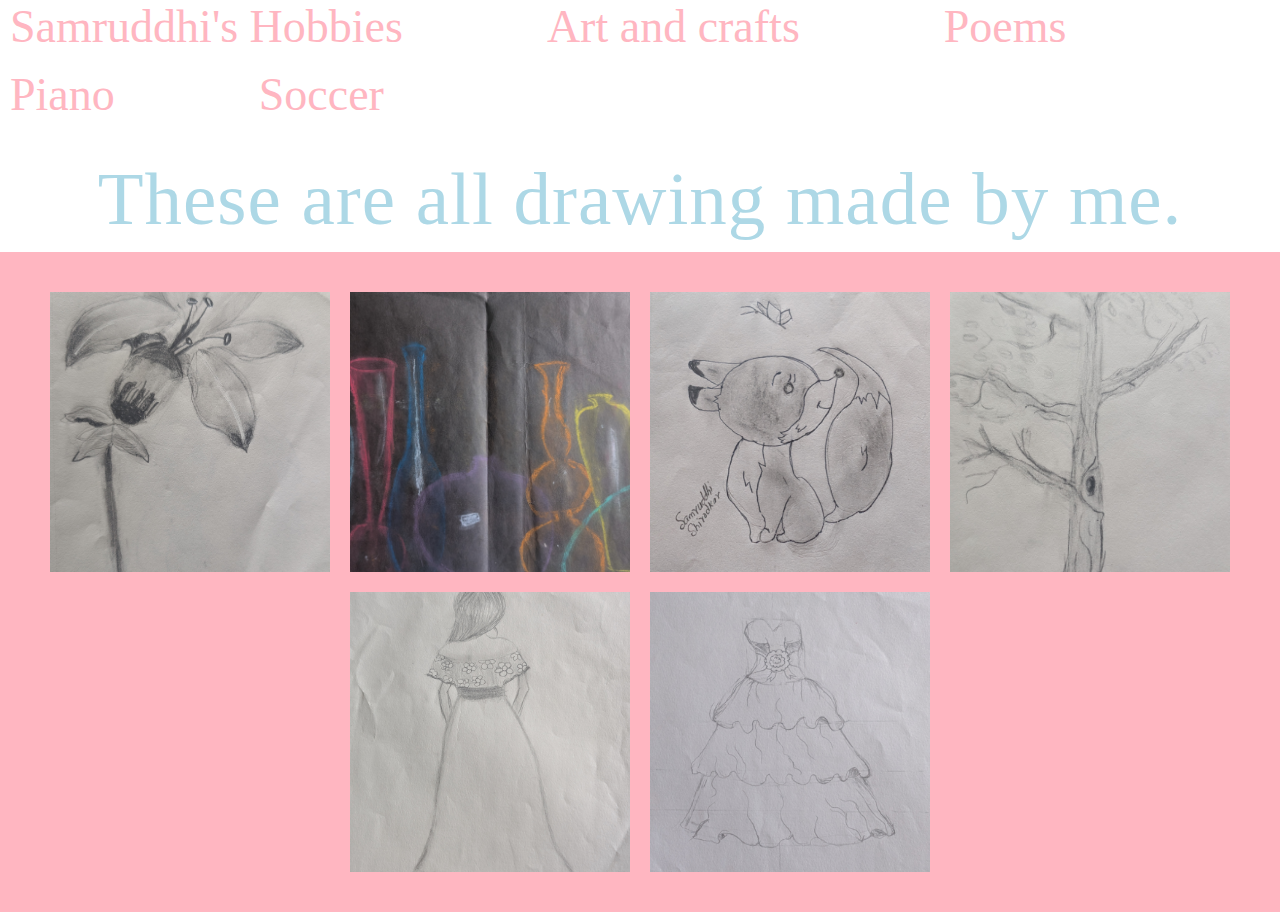
<file: art.html>
<!doctype html>
<html lang="en">
  <head>
    <meta charset="utf-8">
    <meta name="viewport" content="width=device-width, initial-scale=1">
    <title>Bootstrap demo</title>
    <link href="https://cdn.jsdelivr.net/npm/bootstrap@5.3.7/dist/css/bootstrap.min.css" rel="stylesheet" integrity="sha384-LN+7fdVzj6u52u30Kp6M/trliBMCMKTyK833zpbD+pXdCLuTusPj697FH4R/5mcr" crossorigin="anonymous">
    <link rel="stylesheet" href="art.css">
  </head>
  <body>
  <nav>
    <li><a href="index.html">Samruddhi's Hobbies</a></li>
    <li><a href="art.html">Art and crafts</a></li>
    <li><a href="poems.html">Poems</a></li>
    <li><a href="piano.html">Piano</a></li>
    <li><a href="soccer.html">Soccer</a></li>
  </nav>
    <script src="https://cdn.jsdelivr.net/npm/bootstrap@5.3.7/dist/js/bootstrap.bundle.min.js" integrity="sha384-ndDqU0Gzau9qJ1lfW4pNLlhNTkCfHzAVBReH9diLvGRem5+R9g2FzA8ZGN954O5Q" crossorigin="anonymous"></script>

<p class="para-above-art">These are all drawing made by me.</p>

<div class="container">

    <div class="art">
    <img src="d971eeef-b4e3-4f0b-bc2a-16133fa23fb5~1.jpg">
  </div>
    <div class="art">
    <img src="e69e6139-d587-4b7a-b6f3-eb05a1c285d9~1.jpg">
  </div>
    <div class="art">
    <img src="fe4658f4-d37a-47a6-9f4a-a5ada50c94e7~1.jpg">
  </div>
    <div class="art">
    <img src="fec99aca-9bda-4d37-a4a7-a56e3432d4ac~1.jpg">
  </div>
    <div class="art">
    <img src="PXL_20250814_185520779.PORTRAIT.ORIGINAL.jpg">
  </div>

    <div class="art">
    <img src="PXL_20250814_185831264.jpg">
  </div>


</div>

  </body>
</html>
</file>
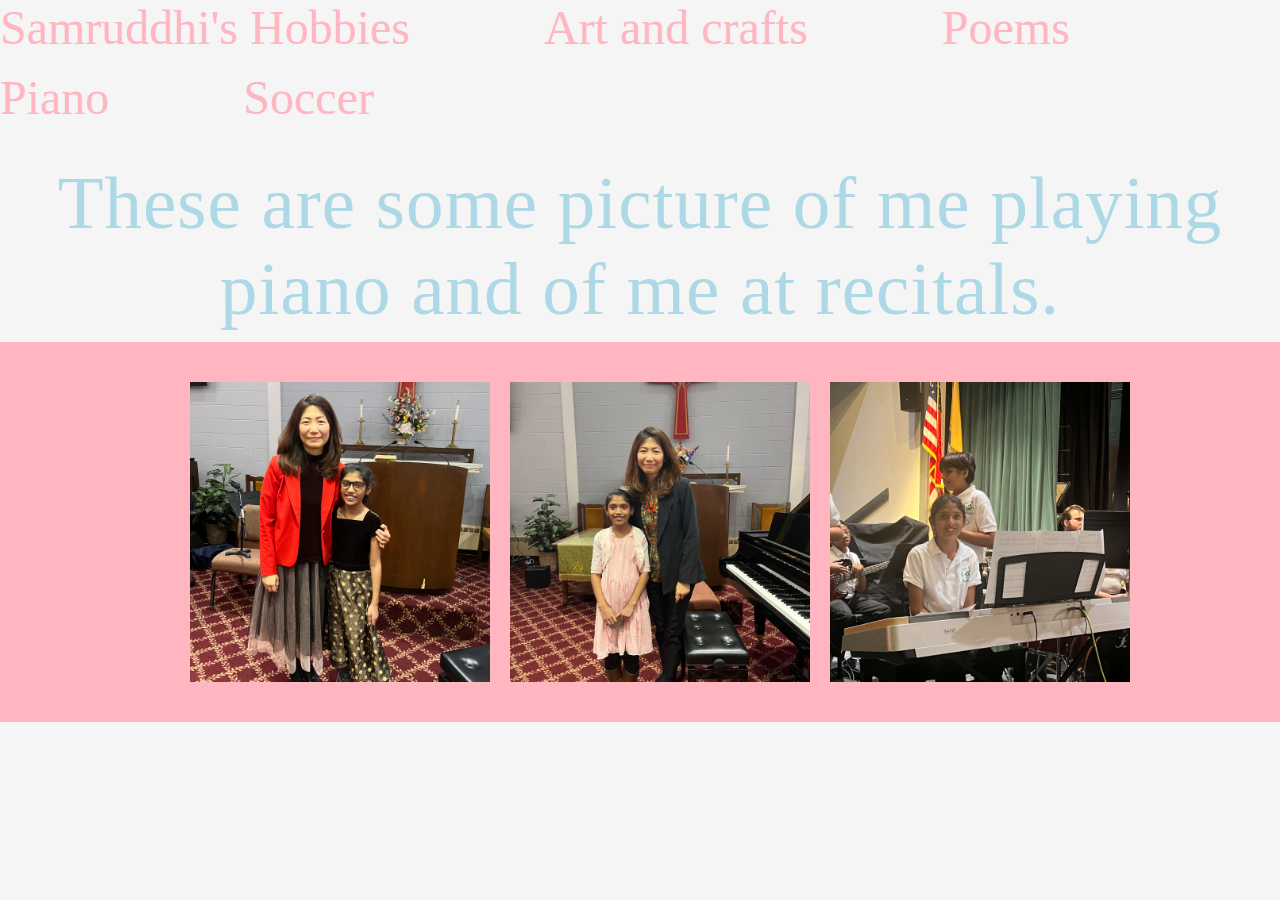
<file: piano.html>
<!doctype html>
<html lang="en">
  <head>
    <meta charset="utf-8">
    <meta name="viewport" content="width=device-width, initial-scale=1">
    <title>Bootstrap demo</title>
    <link href="https://cdn.jsdelivr.net/npm/bootstrap@5.3.7/dist/css/bootstrap.min.css" rel="stylesheet" integrity="sha384-LN+7fdVzj6u52u30Kp6M/trliBMCMKTyK833zpbD+pXdCLuTusPj697FH4R/5mcr" crossorigin="anonymous">
    <link rel="stylesheet" href="piano.css">
  </head>
  <body>
  <nav>
    <li><a href="index.html">Samruddhi's Hobbies</a></li>
    <li><a href="art.html">Art and crafts</a></li>
    <li><a href="poems.html">Poems</a></li>
    <li><a href="piano.html">Piano</a></li>
    <li><a href="soccer.html">Soccer</a></li>
  </nav>

  <p class="para-above-piano">These are some picture of me playing piano and of me at recitals.</p>

  <div class="container">

        <div class="piano">
      <img src="IMG_4271.jpg">
    </div>
        <div class="piano">
      <img src="IMG_2574.jpg">
    </div>
            <div class="piano">
      <img src="IMG_7382.jpg">
    </div>
  </div>

    <script src="https://cdn.jsdelivr.net/npm/bootstrap@5.3.7/dist/js/bootstrap.bundle.min.js" integrity="sha384-ndDqU0Gzau9qJ1lfW4pNLlhNTkCfHzAVBReH9diLvGRem5+R9g2FzA8ZGN954O5Q" crossorigin="anonymous"></script>
  </body>
</html>
</file>
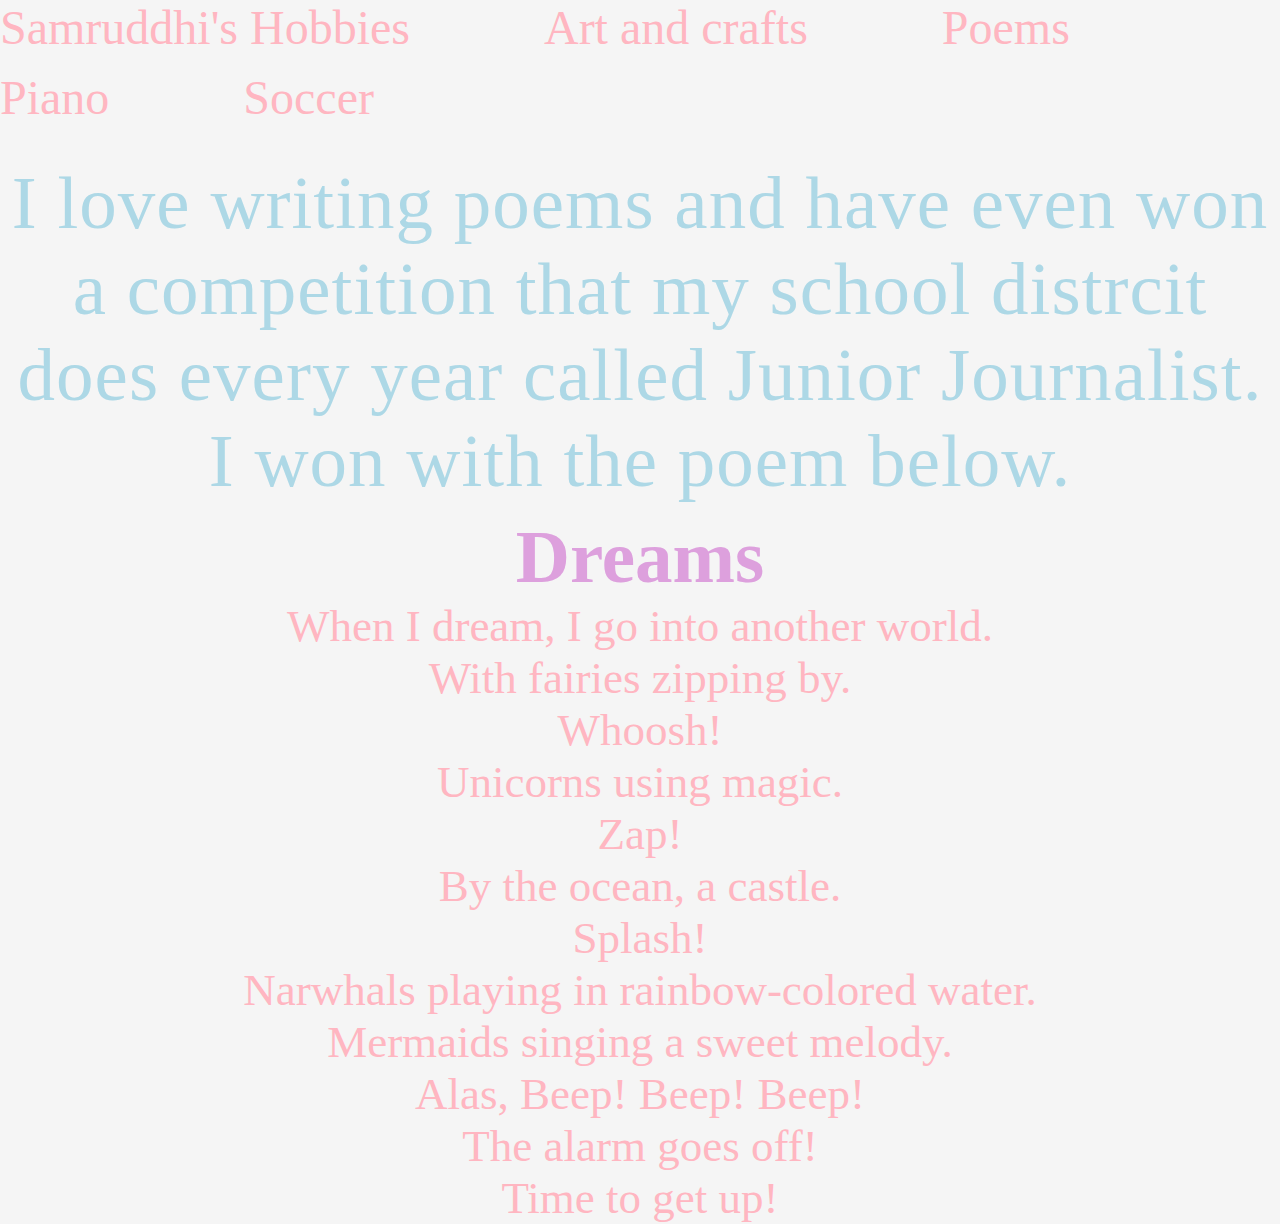
<file: poems.html>
<!doctype html>
<html lang="en">
  <head>
    <meta charset="utf-8">
    <meta name="viewport" content="width=device-width, initial-scale=1">
    <title>Bootstrap demo</title>
    <link href="https://cdn.jsdelivr.net/npm/bootstrap@5.3.7/dist/css/bootstrap.min.css" rel="stylesheet" integrity="sha384-LN+7fdVzj6u52u30Kp6M/trliBMCMKTyK833zpbD+pXdCLuTusPj697FH4R/5mcr" crossorigin="anonymous">
    <link rel="stylesheet" href="poems.css">
  </head>
  <body>
  <nav>
    <li><a href="index.html">Samruddhi's Hobbies</a></li>
    <li><a href="art.html">Art and crafts</a></li>
    <li><a href="poems.html">Poems</a></li>
    <li><a href="piano.html">Piano</a></li>
    <li><a href="soccer.html">Soccer</a></li>
  </nav>
    <script src="https://cdn.jsdelivr.net/npm/bootstrap@5.3.7/dist/js/bootstrap.bundle.min.js" integrity="sha384-ndDqU0Gzau9qJ1lfW4pNLlhNTkCfHzAVBReH9diLvGRem5+R9g2FzA8ZGN954O5Q" crossorigin="anonymous"></script>

<p class="para-above-poem">I love writing poems and have even won a competition that my school distrcit does every year called Junior Journalist. I won with the poem below.</p>

<h1 class="poem-title">Dreams</h1>

<p class="dreams">When I dream, I go into another world.</p>
<p class="dreams">With fairies zipping by.</p>
<p class="dreams">Whoosh!</p>
<p class="dreams">Unicorns using magic.</p>
<p class="dreams">Zap!</p>
<p class="dreams">By the ocean, a castle.</p>
<p class="dreams">Splash!</p>
<p class="dreams">Narwhals playing in rainbow-colored water.</p>
<p class="dreams">Mermaids singing a sweet melody.</p>
<p class="dreams">Alas, Beep! Beep! Beep!</p>
<p class="dreams">The alarm goes off!</p>
<p class="dreams">Time to get up!</p>

  </body>
</html>
</file>
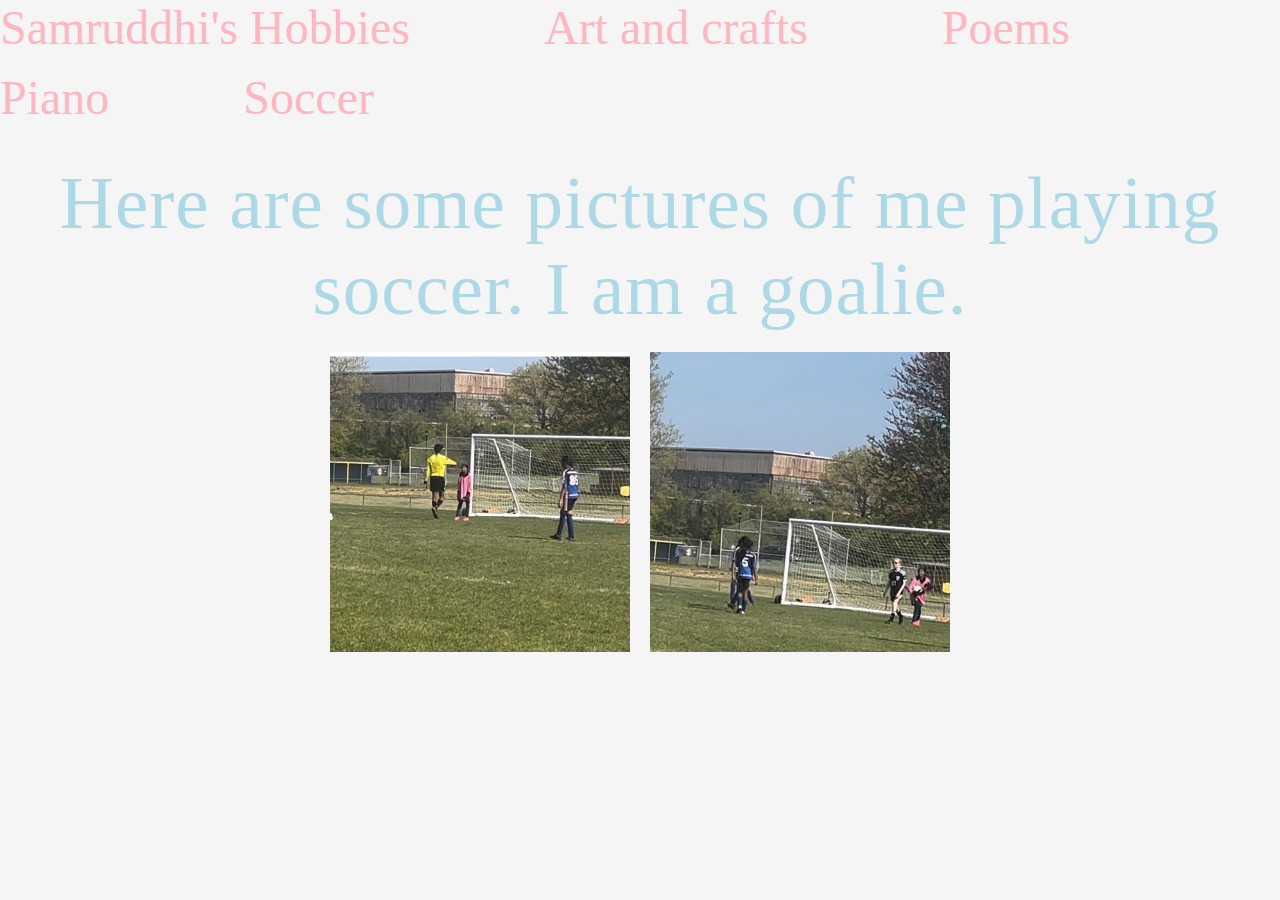
<file: soccer.html>
<!doctype html>
<html lang="en">
  <head>
    <meta charset="utf-8">
    <meta name="viewport" content="width=device-width, initial-scale=1">
    <title>Bootstrap demo</title>
    <link href="https://cdn.jsdelivr.net/npm/bootstrap@5.3.7/dist/css/bootstrap.min.css" rel="stylesheet" integrity="sha384-LN+7fdVzj6u52u30Kp6M/trliBMCMKTyK833zpbD+pXdCLuTusPj697FH4R/5mcr" crossorigin="anonymous">
    <link rel="stylesheet" href="soccer.css">
  </head>
  <body>
  <nav>
    <li><a href="index.html">Samruddhi's Hobbies</a></li>
    <li><a href="art.html">Art and crafts</a></li>
    <li><a href="poems.html">Poems</a></li>
    <li><a href="piano.html">Piano</a></li>
    <li><a href="soccer.html">Soccer</a></li>
  </nav>
    <script src="https://cdn.jsdelivr.net/npm/bootstrap@5.3.7/dist/js/bootstrap.bundle.min.js" integrity="sha384-ndDqU0Gzau9qJ1lfW4pNLlhNTkCfHzAVBReH9diLvGRem5+R9g2FzA8ZGN954O5Q" crossorigin="anonymous"></script>

<p class="para-above-soccer">Here are some pictures of me playing soccer. I am a goalie.</p>

<div class="container">
  <div class="soccer">
    <img src="IMG_7997 (1).jpg">
  </div>
    <div class="soccer">
    <img src="IMG_7996 (1).jpg">
  </div>
</div>

  </body>
</html>
</file>
<file: art.css>
* {
  margin: 0;
  padding: 0;
  box-sizing: border-box;
  font-family: cursive;
}

body {
  background-color: white;
}

.navbar {
  box-shadow: 2px 2px 3px 5px rgba(0, 0, 0, 0.5);
}

li {
  display: inline-block;
  margin-right: 130px;
  margin-left: 10px;
  margin-bottom: 15px;
  font-size: 20px;
}

a {
  font-size: 46px;
  color: lightpink;
  text-decoration: none;
  cursor: pointer;
}

.container {
  width: 100%;
  max-width: 1280px; /* Wide enough for 4 columns */
  margin: 0 auto;
  background-color: lightpink;
  display: flex;
  flex-wrap: wrap;
  justify-content: center;
  gap: 20px;
  padding: 40px 20px;
}

.art {
  width: 280px; /* Fixed width for consistent layout */
  height: 280px;
  background-color: rgb(4, 137, 245);
  display: flex;
  align-items: center;
  justify-content: center;
  overflow: hidden;  position: relative;
  transition: transform 0.3s ease, z-index 0.3s ease;
}


.para-above-art {
  font-family: "Brush Script MT", "Lucida Handwriting", cursive;
  font-size: 1.8em;
  color: #ADD8E6; /* Light blue */
  text-align: center;
  margin-top: 20px;
  margin-bottom: 10px;
  letter-spacing: 1px;
  font-size: 75px;
}

.art img {
  width: 100%;
  height: 100%;
  object-fit: cover;
  display: block;
  transition: transform 0.3s ease, z-index 0.3s ease;
}


.art:hover {
  transform: scale(1.2);
  z-index: 10;
}
</file>
<file: piano.css>
* {
    margin: 0;
    padding: 0;
    font-family: cursive;
}

body {
    background-color: whitesmoke;
}


.navbar {
    box-shadow: 2px 2px 3px 5px rgba(0, 0, 0, 0.5);
}

li{
    display: inline-block;
margin-right: 130px;
margin-left: 10pxpx;
padding: 0;
margin-bottom: 15px;
font-family: cursive;
font-size: 20px;
}

a {
    font-size: 48px;
    color: lightpink;
    text-decoration: none;
    cursor: pointer;
}

.container {
  width: 100%;
  background-color: lightpink;
  display: flex;
  flex-wrap: wrap;
  justify-content: center;
  gap: 20px;
  padding: 40px 20px;
}

.piano {
  height: 300px;
  width: 300px;
  background-color: rgb(4, 137, 245);
  display: flex;
  align-items: center;
  justify-content: center;
  overflow: hidden;
}

.piano img {
  width: 100%;
  height: 100%;
  object-fit: cover;
}

.para-above-piano {
  font-family: "Brush Script MT", "Lucida Handwriting", cursive;
  font-size: 1.8em;
  color: #ADD8E6; /* Light blue */
  text-align: center;
  margin-top: 20px;
  margin-bottom: 10px;
  letter-spacing: 1px;
  font-size: 75px;
}
</file>
<file: poems.css>
* {
    margin: 0;
    padding: 0;
    font-family: cursive;
}

body {
    background-color: whitesmoke;
}


.navbar {
    box-shadow: 2px 2px 3px 5px rgba(0, 0, 0, 0.5);
}

li{
    display: inline-block;
margin-right: 130px;
margin-left: 10pxpx;
padding: 0;
margin-bottom: 15px;
font-family: cursive;
font-size: 20px;
}

a {
    font-size: 48px;
    color: lightpink;
    text-decoration: none;
    cursor: pointer;
}

.para-above-poem {
  font-family: "Brush Script MT", "Lucida Handwriting", cursive;
  font-size: 1.8em;
  color: #ADD8E6; /* Light blue */
  text-align: center;
  margin-top: 20px;
  margin-bottom: 10px;
  letter-spacing: 1px;
  font-size: 75px;
}

.poem-title{
    font-family: cursive;
    font-size: 75px;
    text-align: center;
    color: plum;
}

.dreams{
    text-align: center;
    font-family: cursive;
    font-size: 45px;
    color: lightpink;
}
</file>
<file: soccer.css>
* {
    margin: 0;
    padding: 0;
    font-family: cursive;
}

body {
    background-color: whitesmoke;
}


.navbar {
    box-shadow: 2px 2px 3px 5px rgba(0, 0, 0, 0.5);
}

li{
    display: inline-block;
margin-right: 130px;
margin-left: 10pxpx;
padding: 0;
margin-bottom: 15px;
font-family: cursive;
font-size: 20px;
}

a {
    font-size: 48px;
    color: lightpink;
    text-decoration: none;
    cursor: pointer;
}

.soccer {
  height: 300px;
  width: 300px;
  background-color: rgb(4, 137, 245);
  display: flex;
  align-items: center;
  justify-content: center;
  overflow: hidden;
  margin: 10px;
}

.soccer img {
  width: 100%;
  height: 100%;
  object-fit: cover;
}

.para-above-soccer {
  font-family: "Brush Script MT", "Lucida Handwriting", cursive;
  font-size: 75px;
  color: #ADD8E6; 
  text-align: center;
  margin-top: 20px;
  margin-bottom: 10px;
  letter-spacing: 1px;
}

.container {
  display: flex;
  justify-content: center;
  flex-wrap: wrap; /* Allows wrapping on smaller screens */
}
</file>
